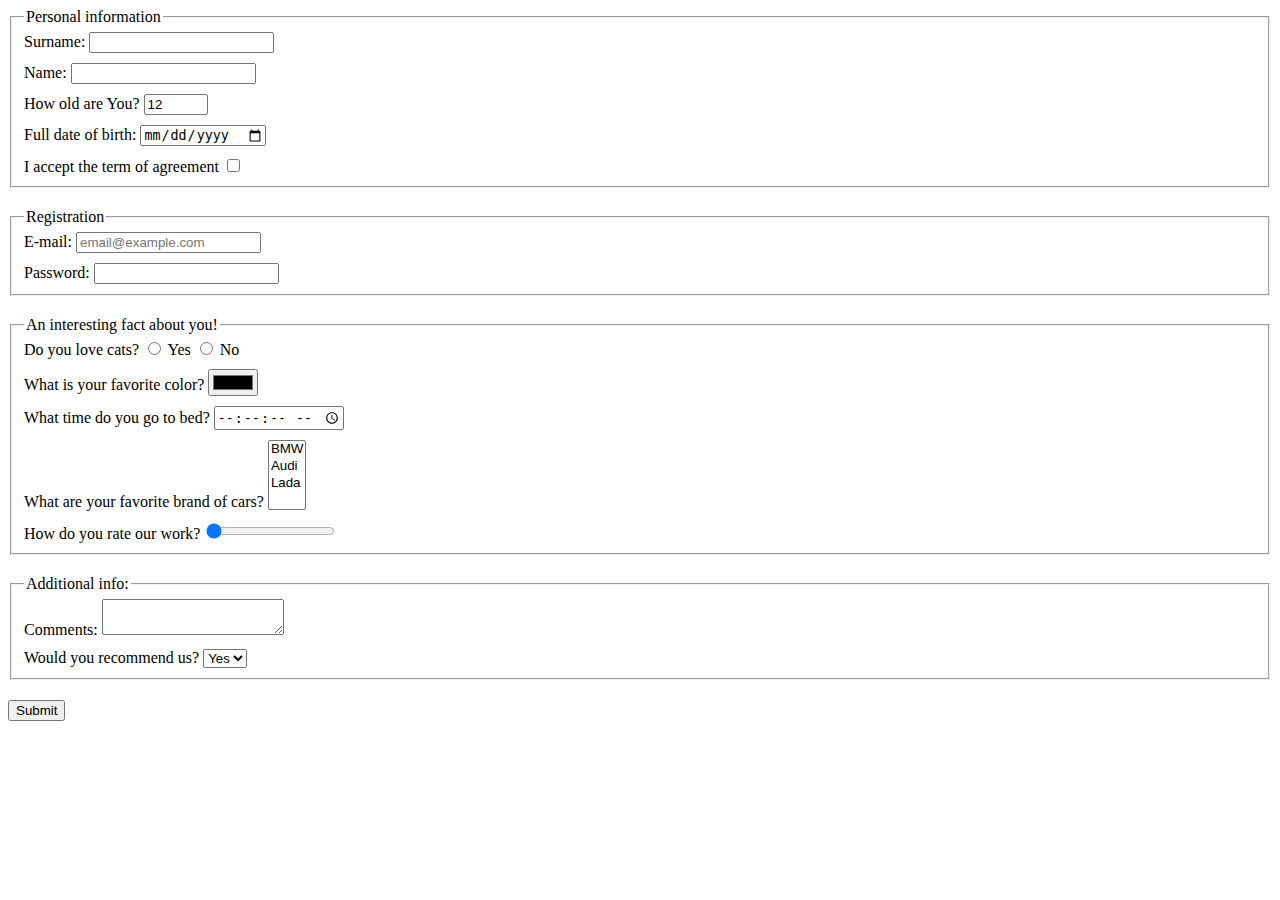
<file: index.html>
<!doctype html><html lang="en"><head><meta charset="UTF-8"><meta name="viewport" content="width=device-width, user-scalable=no, initial-scale=1.0, maximum-scale=1.0, minimum-scale=1.0"><meta http-equiv="X-UA-Compatible" content="ie=edge"><title>HTML Form</title><link rel="stylesheet" href="style.39742306.css"></head><body> <form action="https://mate-academy-form-lesson.herokuapp.com/create-application" onsubmit="onSubmit()"> <fieldset class="form-sector"> <legend>Personal information</legend> <div class="input-row"> <label for="surname">Surname:</label> <input type="text" id="surname" name="surname" autocomplete="off" minlength="2" required> </div> <div class="input-row"> <label for="name">Name:</label> <input type="text" name="name" id="name" autocomplete="off" minlength="2" required> </div> <div class="input-row"> <label for="age">How old are You?</label> <input type="number" id="age" name="age" max="200" min="12" value="12" required> </div> <div class="input-row"> <label for="birthday-date">Full date of birth:</label> <input type="date" id="birthday-date" name="birthday-date" required> </div> <div class="input-row"> <label for="agreement-accept">I accept the term of agreement</label> <input type="checkbox" id="agreement-accept" name="agreement-accept" required> </div> </fieldset> <fieldset class="form-sector"> <legend>Registration</legend> <div class="input-row"> <label for="email">E-mail:</label> <input type="email" id="email" name="email" placeholder="email@example.com" minlength="4" required> </div> <div class="input-row"> <label for="password">Password:</label> <input type="password" id="password" name="password" minlength="4" maxlength="40" required> </div> </fieldset> <fieldset class="form-sector"> <legend>An interesting fact about you!</legend> <div class="input-row"> <span>Do you love cats?</span> <label for="cats-yes"> <input type="radio" name="cats" value="yes" id="cats-yes"> Yes </label> <label for="cats-no"> <input type="radio" name="cats" value="no" id="cats-no"> No </label> </div> <div class="input-row"> <label for="color">What is your favorite color?</label> <input type="color" id="color" name="color"> </div> <div class="input-row"> <label for="bed-time">What time do you go to bed?</label> <input type="time" id="bed-time" name="bed-time" step="1"> </div> <div class="input-row"> <label for="car-brands">What are your favorite brand of cars?</label> <select name="car-brands" id="car-brands" multiple> <option value="BMW">BMW</option> <option value="Audi">Audi</option> <option value="Lada">Lada</option> </select> </div> <div class="input-row"> <label for="work-rate">How do you rate our work?</label> <input type="range" id="work-rate" name="work-rate" min="1" max="10" value="1"> </div> </fieldset> <fieldset class="form-sector"> <legend>Additional info:</legend> <div class="input-row"> <label for="comments">Comments:</label> <textarea name="comments" id="comments" cols="20" rows="2" maxlength="150">
          </textarea> </div> <div class="input-row"> <label for="recommend-us">Would you recommend us?</label> <select name="recommend-us" id="recommend-us"> <option value="yes" selected>Yes</option> <option value="no">No</option> </select> </div> </fieldset> <button type="submit" class="input-row">Submit</button> </form> <script type="text/javascript" src="main.e97352c4.js"></script> </body></html>
</file>
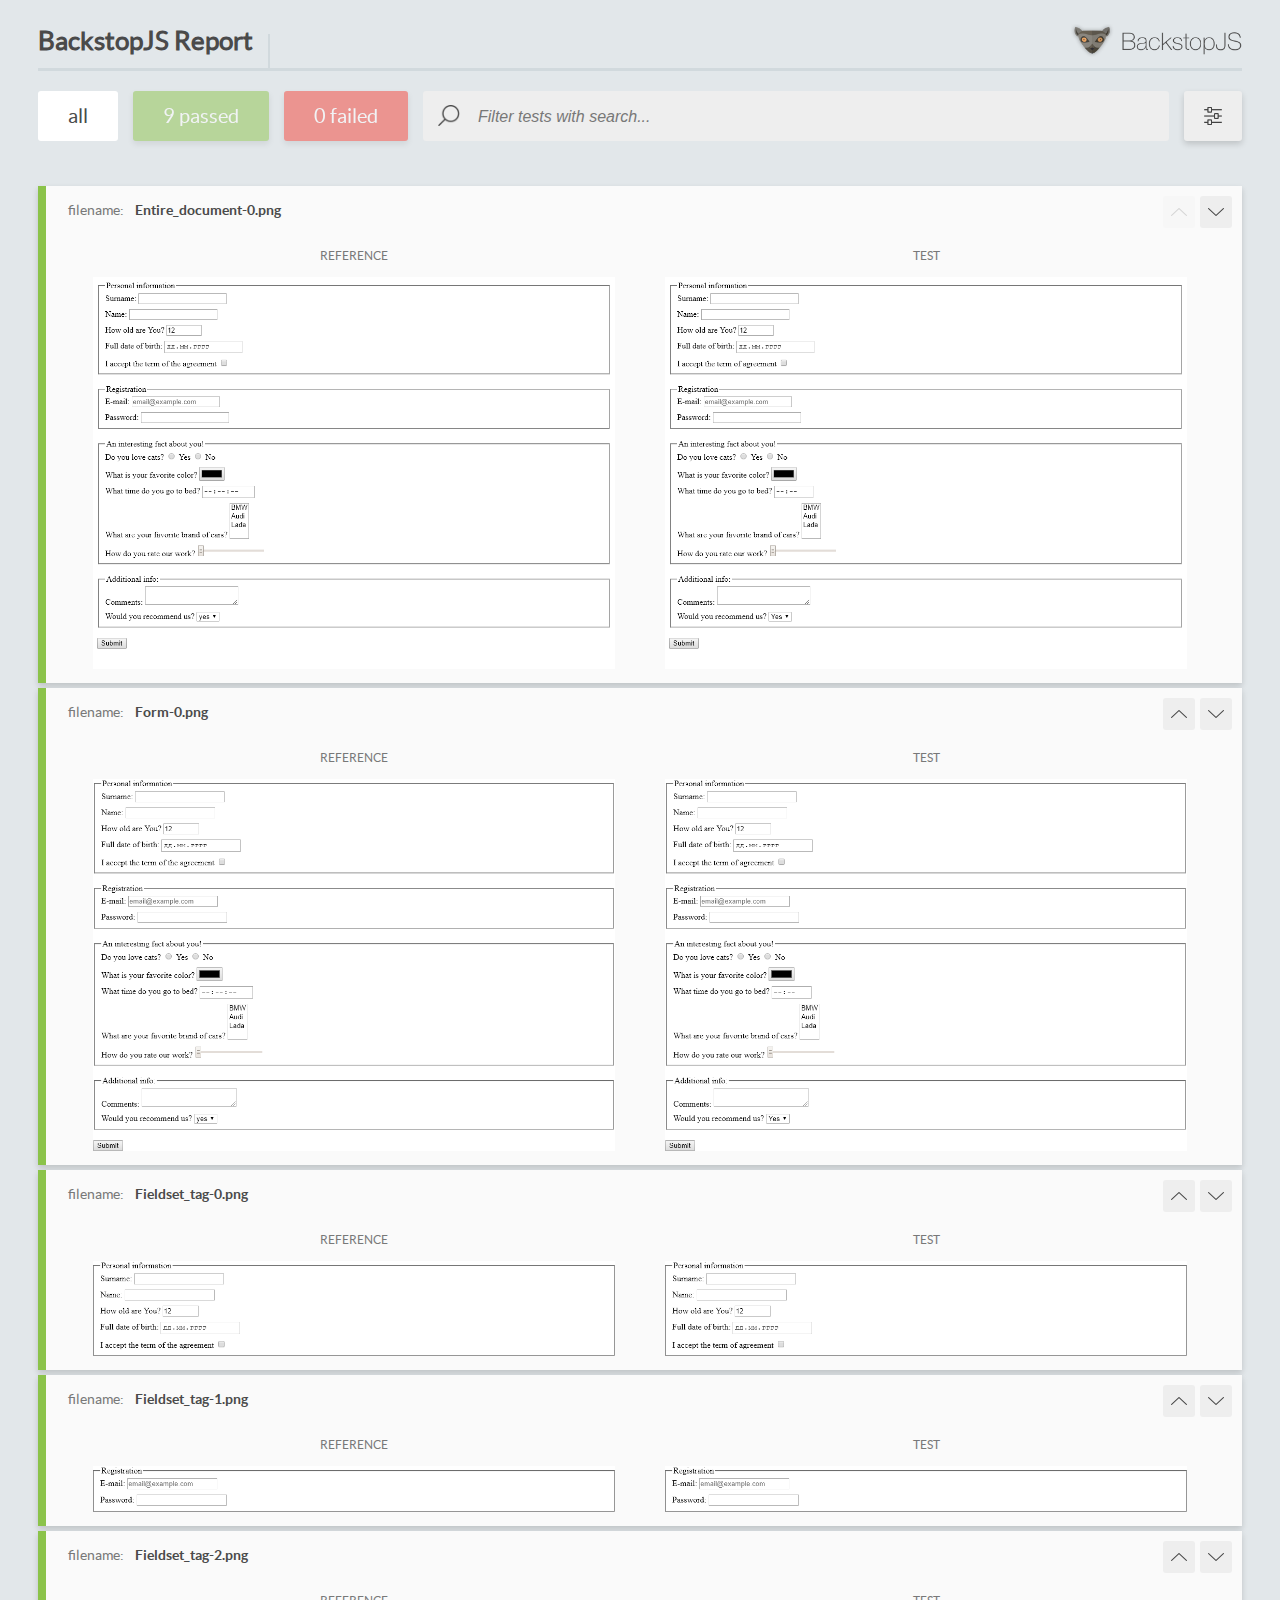
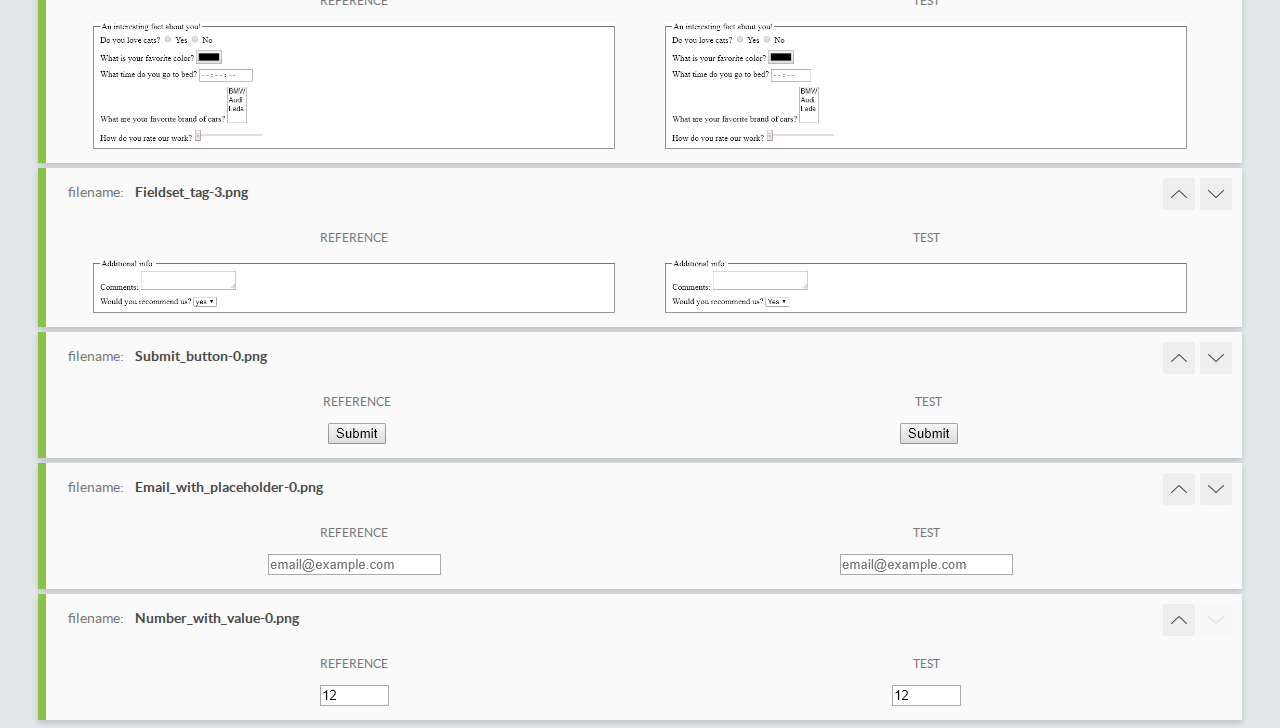
<file: report/html_report/index.html>
<!DOCTYPE html>
<html>
  <head>
    <meta charset="utf-8">
    <title>BackstopJS Report</title>

    <style>
      @font-face {
          font-family: 'latoregular';
          src: url('./assets/fonts/lato-regular-webfont.woff2') format('woff2'),
              url('./assets/fonts/lato-regular-webfont.woff') format('woff');
          font-weight: 400;
          font-style: normal;
      }
      @font-face {
          font-family: 'latobold';
          src: url('./assets/fonts/lato-bold-webfont.woff2') format('woff2'),
              url('./assets/fonts/lato-bold-webfont.woff') format('woff');
          font-weight: 700;
          font-style: normal;
      }

      .ReactModal__Body--open {
          overflow: hidden;
      }
      .ReactModal__Body--open .header {
        display: none;
      }

    </style>
  </head>
  <body style="background-color: #E2E7EA">
    <div id="root">

    </div>
    <script type="text/javascript">
      function report (report) { // eslint-disable-line no-unused-vars
        window.tests = report;
      }
    </script>
    <script type="text/javascript" src="config.js"></script>
    <script type="text/javascript" src="index_bundle.js"></script>
  </body>
</html>
</file>
<file: style.39742306.css>
.input-row:not(:last-child){margin-bottom:10px}.form-sector{margin-bottom:20px}
/*# sourceMappingURL=style.39742306.css.map */
</file>
